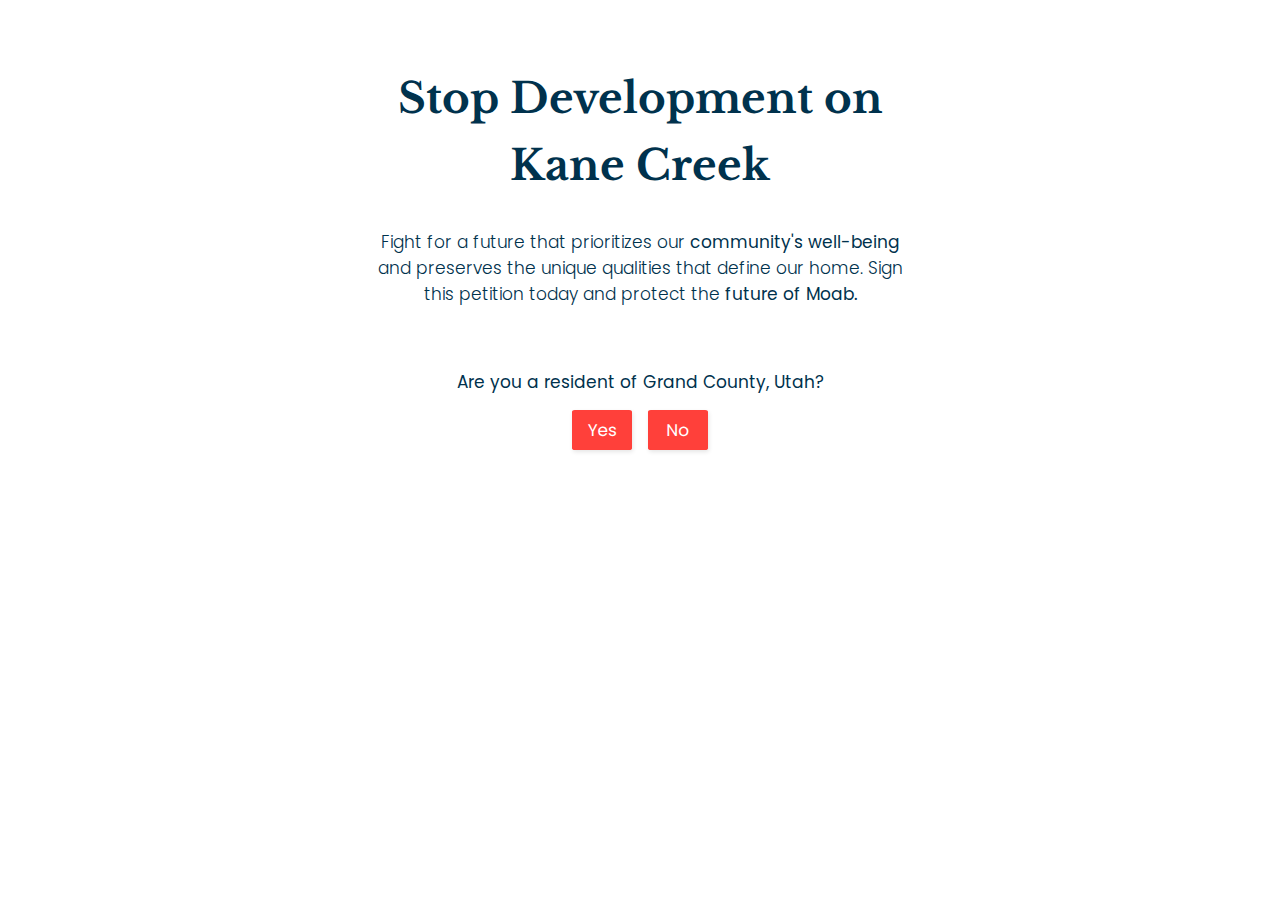
<file: index.html>
<!DOCTYPE html>
<html lang="en">
<head>
  <meta charset="UTF-8">
  <meta name="viewport" content="width=device-width, initial-scale=1.0">
  <title>Stop Development on Kane Creek</title>
  <link rel="stylesheet" href="styles.css">
  <link rel="preconnect" href="https://fonts.googleapis.com">
  <link rel="preconnect" href="https://fonts.gstatic.com" crossorigin>
  <link href="https://fonts.googleapis.com/css2?family=Afacad&family=Libre+Baskerville&family=Poppins:wght@300;400&display=swap" rel="stylesheet">
</head>
<body>
  <div class="main">
    <h1 class="heading">Stop Development on </h1>
      <h1><a href="https://gratis-samba-906.notion.site/Kane-Creek-Improvement-District-895032f0ae094d1ba328cd7f34920cdd?pvs=4"> Kane Creek</a></h1>
      <p class="overview">Fight for a future that prioritizes our <span class="highlight"><b>community's well-being</b></span> and preserves the unique qualities that define our home. Sign this petition today and protect the <span class="highlight"><b>future of Moab.</b></span></p>
      
    <p class="resident-question">Are you a resident of Grand County, Utah?</p>
    <div class="button-container">
        <button class="yes-button button" onclick="redirectToForm('resident')">Yes</button><br>
        <button class="no-button button" onclick="redirectToForm('nonResident')">No</button>
    </div>
    <script src="script.js"></script>
  </div>
</body>
</html>
</file>
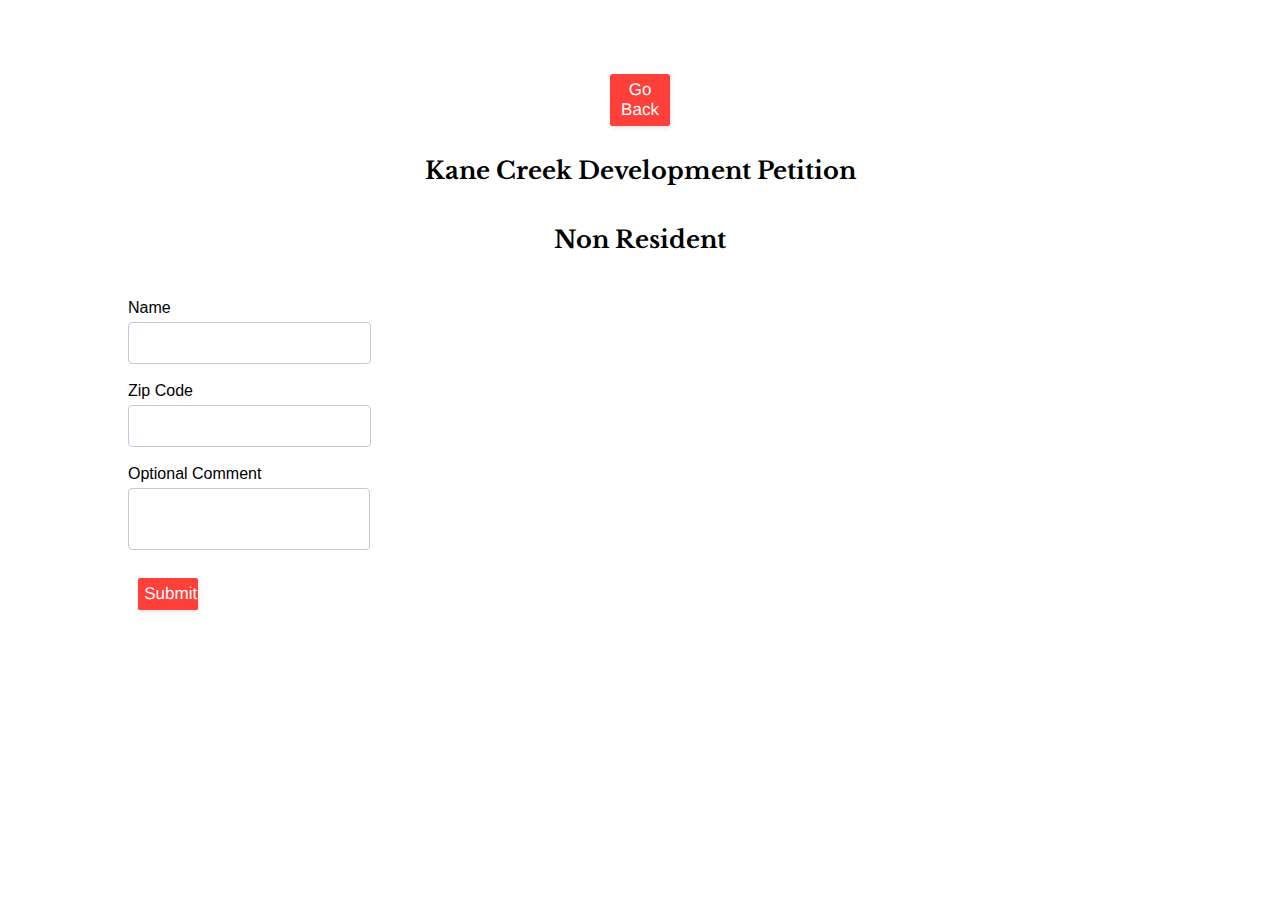
<file: nonResident.html>
<!DOCTYPE html>
<html lang="en">
<head>
  <meta charset="UTF-8">
  <meta name="viewport" content="width=device-width, initial-scale=1.0">
  <title>Kane Creek Development Petition - Non Resident</title>
  <link rel="stylesheet" href="styles.css">
  <link href="https://fonts.googleapis.com/css?family=Libre+Baskerville:400,700|Work+Sans:700" rel="stylesheet">
</head>
<body>
  <button type="button" class="button" onclick="goBack()">Go Back</button>
  <h2>Kane Creek Development Petition</h2> 
  <h2>Non Resident</h2>
  <form id="petitionForm">
    <label for="nonResidentName">Name</label>
    <input type="text" id="nonResidentName" required><br>

    <label for="nonResidentZip">Zip Code</label>
    <input type="text" id="nonResidentZip" required><br>

    <label for="nonResidentComment">Optional Comment</label>
    <textarea id="nonResidentComment" required></textarea><br>

    <button type="button" class="button" onclick="submitForm()">Submit</button>
  </form>

  <script src="script.js"></script>
</body>
</html>
</file>
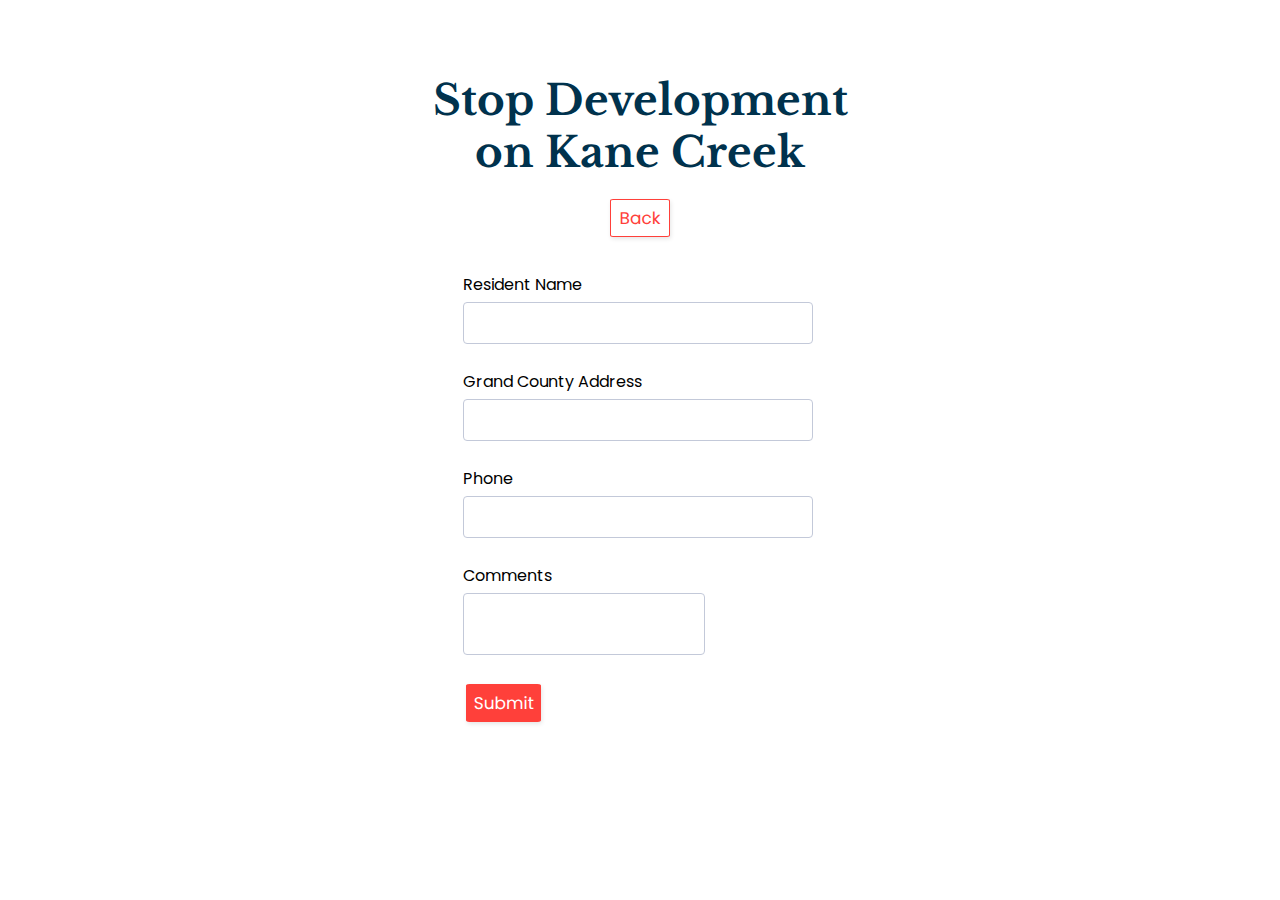
<file: resident.html>
<!DOCTYPE html>
<html lang="en">
<head>
  <meta charset="UTF-8">
  <meta name="viewport" content="width=device-width, initial-scale=1.0">
  <title>Halt Development on Kane Creek</title>
  <link rel="stylesheet" href="styles.css">
  <link rel="preconnect" href="https://fonts.googleapis.com">
<link rel="preconnect" href="https://fonts.gstatic.com" crossorigin>
<link href="https://fonts.googleapis.com/css2?family=Afacad&family=Libre+Baskerville&family=Poppins:wght@300;400&display=swap" rel="stylesheet">
</head>
<body>
  <h1>Stop Development <br>on Kane Creek</h1> 
    <button type="button" class="back-button button" onclick="goBack()">Back</button>
  <div class="form-container">
    <form id="petitionForm">
    <label for="resident-name">Resident Name</label>
    <input type="text" id="resident-name" required><br>
    
        <label for="resident-address">Grand County Address</label>
        <input type="text" id="resident-address" required><br>
    
    <label for="resident-phone">Phone</label>
    <input type="text" id="resident-phone"><br>

    <label for="resident-comment">Comments</label>
    <textarea id="resident-comment" placeholder=""></textarea><br>

    <button class="submit-button button" type="button" onclick="submitForm()">Submit</button>
  </form>
</div>
  <script src="script.js"></script>
</body>
</html>
</file>
<file: styles.css>
body {
  font-family: 'Libre Baskerville', serif;
  margin: 5%;
  box-sizing: border-box;
  padding-right: 5%;
  padding-left: 5%;
  display: flex;
  flex-direction: column;
  align-items: center;
  cursor: crosshair;
}

.main {
  display: flex;
  flex-direction: column;
  align-items: center;
  padding-top: 0px;
  width:75%;
}

h1 {
  font-size: 42px;
  text-align: center;
  display: flex;
  align-items: center;
  flex-direction: column;
  margin: 1%;
  color: #00324d;
}

p {
  font-size: 17px;
  max-width: 70%;
  text-align: center;
  font-family: 'Poppins', sans-serif;
  font-weight: 300;
  padding: 4%;
  margin: 0;
  color: #00324d;
}

a {
  color: #00324d;
  text-decoration: none;
  background-image: linear-gradient(#ff403a, #ff403a);
  background-size: 0% .4em;
  background-position-y: 100%;
  background-position-x: 0%;
  background-repeat: no-repeat;
  transition: background-size 0.2s ease-in-out;
}

a:hover,
a:focus,
a:active {
  background-size: 100% 0.4em;
}


.resident-question {
  font-weight: 400;
  padding-bottom: 1%;
}

span.highlight {
  color: #00324d;
  background-image: linear-gradient(#ff403a, #ff403a);
  background-size: 0% .5em;
  background-position-y: 100%;
  background-position-x: 0%;
  background-repeat: no-repeat;
  transition: background-size 0.2s ease-in-out;
}

span.highlight:hover,
span.highlight:focus,
span.highlight:active {
  background-size: 100% 0.5em;
}


form {
  display: flex;
  font-family: 'Poppins', sans-serif;
  padding: 17px;
  align-items: flex-start;
  justify-content: flex-start;
  width: 100%;
  flex-direction: column;
  padding-top: 25px;
}

.button-container {
  display: flex;
  justify-content: center;
  padding-top: 0;
  width: 100%;
  height: 50px;
}

.button {
  background: #ff403a;
  border: 1px solid #ff403a;
  border-radius: 5%;
  box-shadow: rgba(0, 0, 0, 0.1) 1px 2px 4px;
  font-family: 'Poppins', sans-serif;
  color: #FFFFFF;
  cursor: pointer;
  font-size: 17px;
  font-weight: 400;
  padding: 5px;
  text-align: center;
  text-rendering: geometricprecision;
  text-transform: none;
  margin: 1%;
  width: 60px;
}

.button:hover,
.button:active {
  background-color: initial;
  background-position: 0 0;
  color: #ff403a;
}

.back-button {
  background-color: initial;
  color: #ff403a;
}

.submit-button {
  width: 75px;
}

.yes-button, .no-button {
  height: 40px;
}

.back-button:hover,
.back-button:active {
  border-width: 2px;
}

input[type=text] {
  height: 20px;
  border-radius: 4px;
  border: solid #c3c9d9 1px;
  font-size: 17px;
  padding: 10px;
  margin-right: 5px;
  margin-top: 5px;
  font-family: 'Poppins', sans-serif;
  color: #3e537c;
}

input[type=text]:focus {
  outline: none;
  width: 75%;
}

textarea {
  resize: none;
  height: 40px;
  border-radius: 4px;
  border: solid #c3c9d9 1px;
  font-size: 17px;
  padding: 10px;
  margin-right: 5px;
  margin-top: 5px;
  outline: none;
}

@media screen and (max-width: 600px) {
  body {
    font-size: 14px;
  }

  h1 {
    font-size: 24px;
  }

  p {
    font-size: 12px;
  }
 
  .button {
    font-size: 11px;
    height: 30px;
    width: 40px;
  }
  .submit-button {
    width: 60px;
  }
}
</file>
